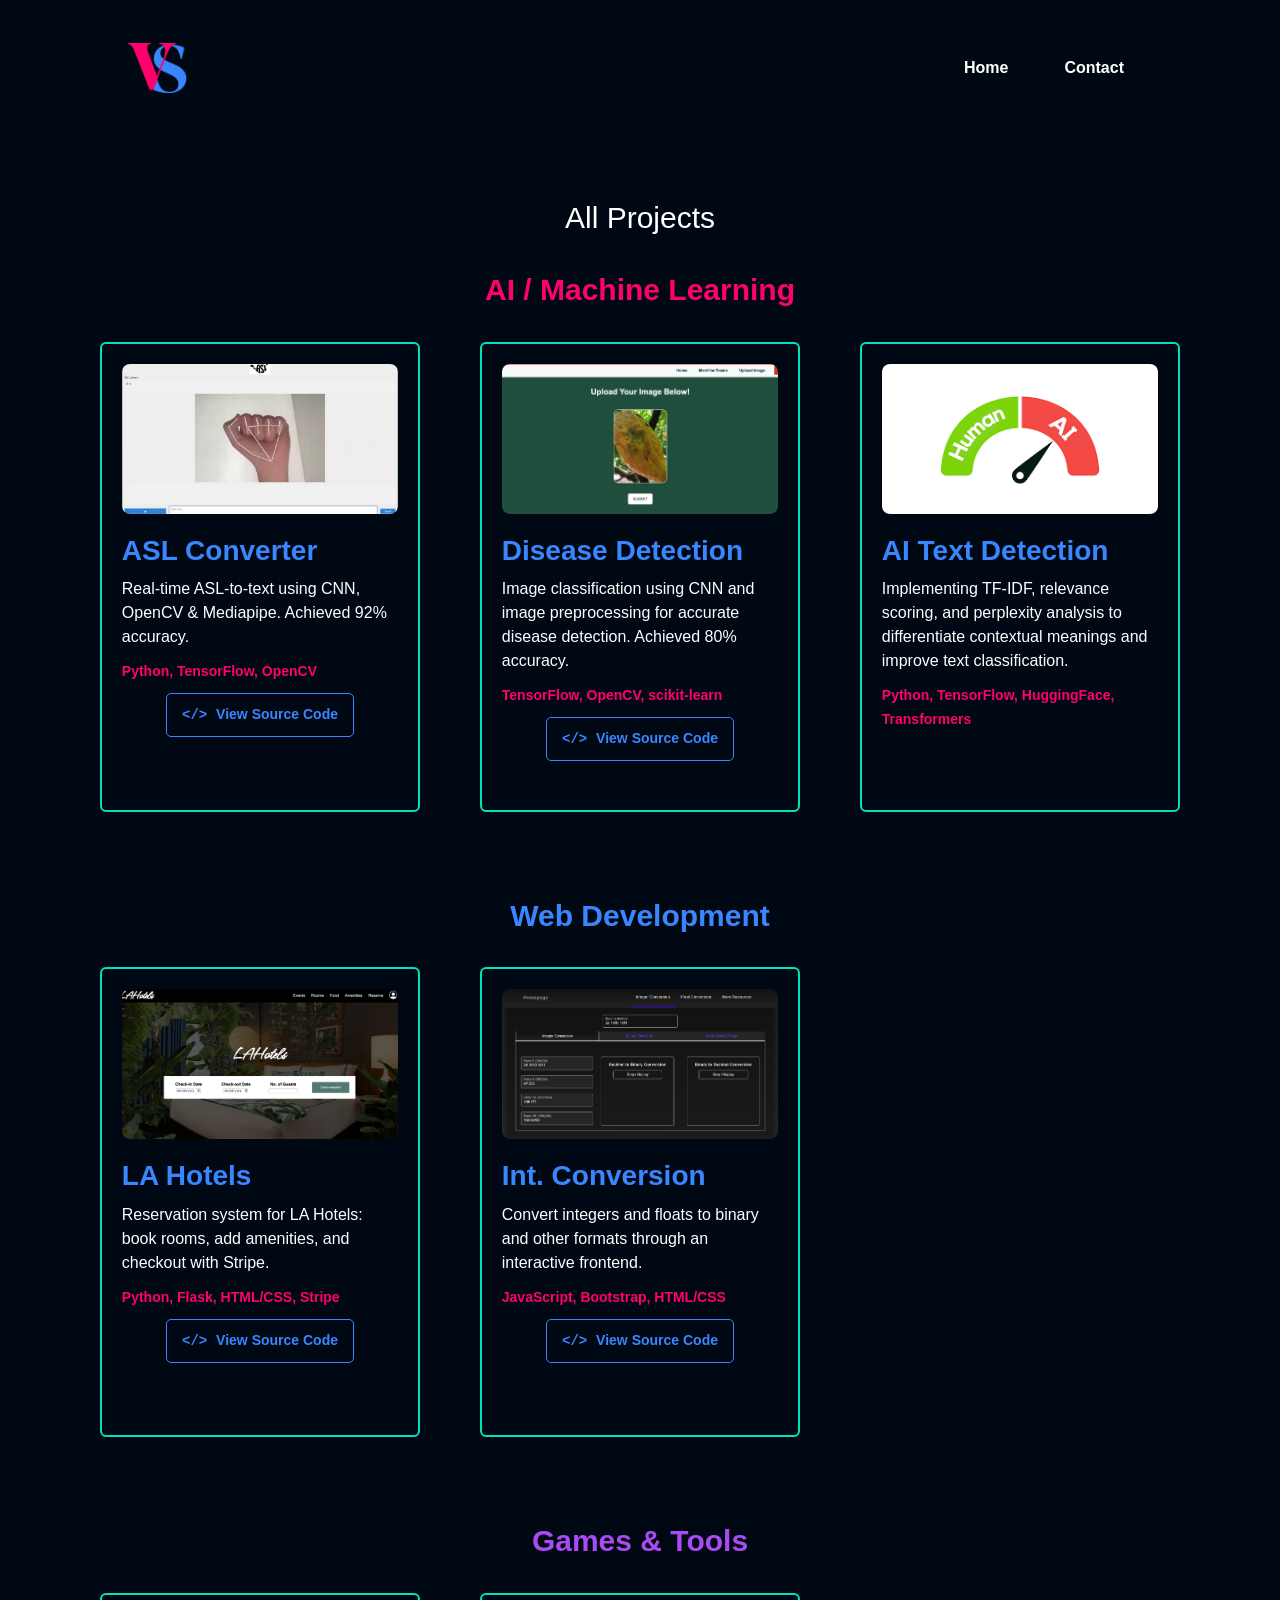
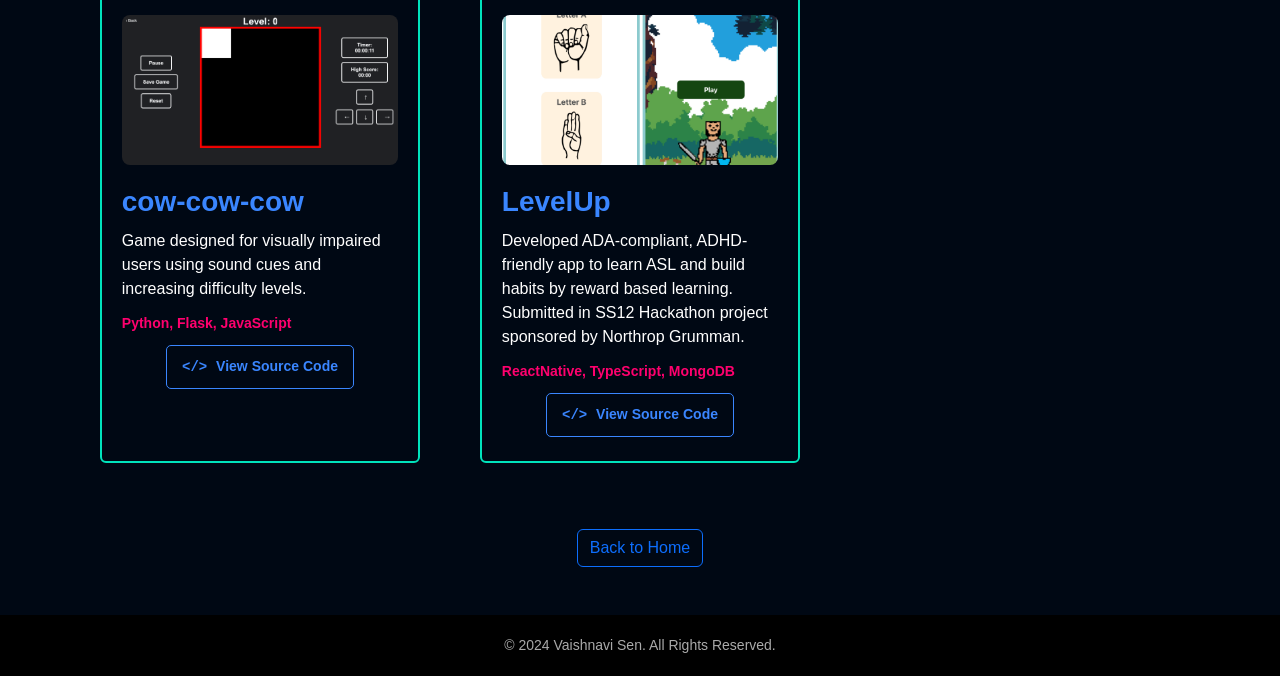
<file: projects.html>
<!DOCTYPE html>
<html lang="en">
<head>
    <meta charset="UTF-8">
    <meta name="viewport" content="width=device-width, initial-scale=1.0">
    <title>All Projects – Vaishnavi Sen</title>
    <link href="https://cdn.jsdelivr.net/npm/bootstrap@5.3.3/dist/css/bootstrap.min.css" rel="stylesheet">
    <link href="styles.css" rel="stylesheet">
    <link rel="icon" type="image/png" href="images/VSLogoBluePinkV2.png">
</head>
<body>
    <header>
        <nav class="navbar navbar-expand-lg navbar-light">
            <a class="navbar-brand logo" href="/">
                <img src="images/VSLogoBluePinkV2.png" alt="Vaishnavi Sen logo">
            </a>
            <button class="navbar-toggler" type="button" data-bs-toggle="collapse" data-bs-target="#navbarNav" aria-controls="navbarNav" aria-expanded="false" aria-label="Toggle Navigation">
                <span class="navbar-toggler-icon"></span>
            </button>
            <div class="collapse navbar-collapse" id="navbarNav">
                <ul class="navbar-nav ms-auto nav-menu">
                    <li class="nav-item"><a class="nav-link" href="index.html#projects">Home</a></li>
                    <li class="nav-item"><a class="nav-link" href="index.html#contact">Contact</a></li>
                </ul>
            </div>
        </nav>
    </header>

    <div class="projects">
        <div class="container">
            <h1 class="heading text-center mb-3">All Projects</h1>
            <h2 class="heading text-center mb-3" style="color:#FF006E;"><strong>AI / Machine Learning</strong></h2>
            <div class="row">
                <div class="project-card col-lg-4 col-md-6 col-sm-12 visible">
                  <div class="project">
                    <img src="images/asl.png" class="project-image" alt="ASL Converter project screenshot">
                    <h3>ASL Converter</h3>
                    <p>Real-time ASL-to-text using CNN, OpenCV & Mediapipe. Achieved 92% accuracy.</p>
                    <small class="project-tech">Python, TensorFlow, OpenCV</small>
                    <div class="text-center">
                      <a href="https://github.com/Vaish1405/aslConverter" class="github-button" target="_blank" rel="noopener noreferrer">
                        <span class="code-icon">&lt;/&gt;</span>  View Source Code
                      </a>
                    </div>
                  </div>
                </div>
                <div class="project-card col-lg-4 col-md-6 col-sm-12 visible">
                    <div class="project">
                        <img src="images/colco.png" alt="Cacao Disease Project Screenshot" class="project-image">
                        <h3>Disease Detection</h3>
                        <p>Image classification using CNN and image preprocessing for accurate disease detection. Achieved 80% accuracy.</p>
                        <small class="project-tech">TensorFlow, OpenCV, scikit-learn</small>
                        <div class="text-center">
                            <a href="https://github.com/Vaish1405/colco-ml" class="github-button" target="_blank" rel="noopener noreferrer">
                                <span class="code-icon">&lt;/&gt;</span>  View Source Code
                            </a>
                        </div>
                    </div>
                </div>
                <div class="project-card col-lg-4 col-md-6 col-sm-12 visible">
                    <div class="project">
                      <img src="images/ai-text.png" class="project-image" alt="AI Text Detection project screenshot">
                      <h3>AI Text Detection</h3>
                      <p>Implementing TF-IDF, relevance scoring, and perplexity analysis to differentiate contextual meanings and improve text classification.
                    </p>
                      <small class="project-tech">Python, TensorFlow, HuggingFace, Transformers</small>
                    </div>
                </div>
            </div>
            <h2 class="heading text-center mt-5 mb-3" style="color:#3A86FF;"><strong>Web Development</strong> </h2>
            <div class="row">
                <div class="project-card col-lg-4 col-md-6 col-sm-12 visible">
                    <div class="project">
                        <img src="images/hotels-project.png" alt="LA Hotels" class="project-image">
                        <h3>LA Hotels</h3>
                        <p>Reservation system for LA Hotels: book rooms, add amenities, and checkout with Stripe.</p>
                        <small class="project-tech">Python, Flask, HTML/CSS, Stripe</small>
                        <div class="text-center">
                            <a href="https://github.com/Vaish1405/380Project" class="github-button" target="_blank" rel="noopener noreferrer"><span class="code-icon">&lt;/&gt;</span>  View Source Code</a>
                        </div>
                    </div>
                </div>
                <div class="project-card col-lg-4 col-md-6 col-sm-12 visible">
                    <div class="project">
                        <img src="images/interger-project.png" alt="Integer Conversion" class="project-image">
                        <h3>Int. Conversion</h3>
                        <p>Convert integers and floats to binary and other formats through an interactive frontend.</p>
                        <small class="project-tech">JavaScript, Bootstrap, HTML/CSS</small>
                        <div class="text-center">
                            <a href="https://github.com/smf-steve/integers-conversion-encoding" class="github-button" target="_blank" rel="noopener noreferrer"><span class="code-icon">&lt;/&gt;</span>  View Source Code</a>
                        </div>
                    </div>
                </div>
            </div>
            <h2 class="heading text-center mt-5 mb-3" style="color:#AA4AF2;"><strong>Games & Tools</strong></h2>
            <div class="row">
                <div class="project-card col-lg-4 col-md-6 col-sm-12 visible">
                    <div class="project">
                        <img src="images/cow-project.png" alt="cow-cow-cow" class="project-image">
                        <h3>cow-cow-cow</h3>
                        <p>Game designed for visually impaired users using sound cues and increasing difficulty levels.</p>
                        <small class="project-tech">Python, Flask, JavaScript</small>
                        <div class="text-center">
                            <a href="https://github.com/vicat0ria/cow-cow-cow" class="github-button" target="_blank" rel="noopener noreferrer"><span class="code-icon">&lt;/&gt;</span> View Source Code</a>
                        </div>
                    </div>
                </div>
                <div class="project-card col-lg-4 col-md-6 col-sm-12 visible">
                    <div class="project">
                        <img src="images/levelUp.png" alt="levelUp Screenshot" class="project-image">
                        <h3>LevelUp</h3>
                        <p>Developed ADA-compliant, ADHD-friendly app to learn ASL and build habits by reward based learning. Submitted in SS12 Hackathon project sponsored by Northrop Grumman.
                        </p>
                        <small class="project-tech">ReactNative, TypeScript, MongoDB</small>
                        <div class="text-center">
                            <a href="https://github.com/vicat0ria/cow-cow-cow" class="github-button" target="_blank" rel="noopener noreferrer"><span class="code-icon">&lt;/&gt;</span> View Source Code</a>
                        </div>
                    </div>
                </div>
            </div>
              
        <div class="text-center my-5">
            <a href="/" class="btn btn-outline-primary">Back to Home</a>
        </div>
    </div>
    </div>

    <footer>
        <p>&copy; 2024 Vaishnavi Sen. All Rights Reserved.</p>
    </footer>
    <script src="https://cdn.jsdelivr.net/npm/bootstrap@5.3.3/dist/js/bootstrap.bundle.min.js"></script>
</body>
</html>
</file>
<file: styles.css>
* {
    margin: 0;
    padding: 0;
    box-sizing: border-box;
}

body {
    font-family: 'Poppins', sans-serif;
    background-color: #000814;
}

header {
    height: 180px !important;
}
@media screen and (min-width: 600px) {
    header {
        padding: 30px 10%;
    }
}
@media screen and (max-width: 600px) {
    header {
        padding: 20px;
    }
}

.logo img {
    cursor: pointer;
    height: 50px; 
}
.navbar-toggler {
    background-color: white !important;
    border-radius: 10px;
    outline: none !important;
    margin: 0;
}
.navbar-toggler-icon {
    width: 35px;
    height: 35px;
}
.nav-wrapper {
    display: flex;
    align-items: center;
    margin-left: auto;
    justify-content: space-between;
    gap: 60px;
}

.nav-item {
    display: inline-block;
    padding: 0px 20px;
}

.nav-link {
    background: none;
    border: none;
    text-decoration: none;
    color: white !important;
    font-weight: bold;
}

.nav-link:hover {
    color: #007bff !important;
}

.contact-icons {
    list-style-type: none;
    display: flex;
    gap: 5px;
}

.contact-icons img {
    height: 24px; 
    width: auto;
}

.nav-link:hover img{
    opacity: 0.4;
}

.intro {
    margin-top: 40px;
    color: white; 
}
.intro-text{
    margin-bottom: 10px;
    margin-left: 5%;
}
.lev1 {
    font-size: 45px;
}
.name {
    color: #ff006e;
    font-weight: bold;
}
.lev2{
    font-size: 33px;
    color: #3a86ff;
}
.lev3 {
    font-size: 18px;
}
.headshot {
    height: 350px;
}
#dynamic-text-container {
    display: inline-block;
    overflow: hidden;
    position: relative;
    height: 1.2em;
    line-height: 1.2em;
}

/* Blinking cursor effect */
#dynamic-text::after {
    content: '|'; 
    animation: blink 1s infinite;
    margin-left: 4px;
    font-weight: bold;
}
  
@keyframes blink {
    50% {
        opacity: 0;
    }
}

.intro-buttons {
    margin-top: 3%;
    display: flex;
    justify-content: center;
    align-items: center;
    gap: 10%;
}
.intro-buttons a{
    border: 1px solid #3A86FF;
    padding: 10px 20px;
    text-decoration: none;
    color: #3A86FF;
    font-weight: bold;
}

.intro-buttons a:hover {
    background-color: #3A86FF;
    color: white;
}

.line-break {
    background-color: #AA4AF2;
    margin: auto;
    height: 2px;
    width: 20%;
}
.experience {
    margin-top: 100px;
    padding-bottom: 100px;
    background-color: #06071b;
}

.heading {
    padding-top: 20px;
    font-size: 30px;
    color: white;
    text-align: center;
}

.timeline {
    position: relative;
    max-width: 1200px;
    margin: 50px auto 0 auto;
}
.experience-card {
    padding: 10px 50px;
    position: relative;
    width: 50%;
}
.experience-card {
    transition: opacity 0.5s ease-in-out;
}
.experience-card.visible.left .text-box{
    opacity: 1;
    animation: moveright 0.5s linear forwards;
}
.experience-card.visible.right .text-box {
    opacity: 1;
    animation: moveleft 0.5s linear forwards;
}
.text-box {
    padding: 20px 30px;
    background: rgb(0, 8, 20);
    border-bottom: 2px solid #00E3BC;
    position: relative;
    /* font-size: 15px; */
    border-radius: 6px;
    opacity: 0;
}

@keyframes moveright {
    0% {
        transform: translateX(-30px);
    }
    100%{
        transform: translateX(0px);
    }
}

@keyframes moveleft {
    0% {
        transform: translateX(30px);
    }
    100%{
        transform: translateX(0px);
    }
}

.left {
    left: 0;
}
.right {
    left: 50%;
}
.experience-card img {
    position: absolute;
    width: 40px;
    border-radius: 50%;
    right: -20px;
    top: 32px;
    z-index: 10;
    opacity: 0;
}
.experience-card.visible img {
    opacity: 1;
    animation: bubble 0.5s ease-in-out;
}

@keyframes bubble {
    0% {
        transform: scale(1);
    }
    50% {
        transform: scale(2);
    }
    100% {
        transform: scale(1);
    }
}

.right img {
    left: -20px;
}
.timeline::after {
    content: '';
    position: absolute;
    width: 6px;
    height: 100%;
    background: #fff;
    top: 0;
    left: 50%;
    margin-left: -3px;
    z-index: 0;
    animation: moveline 2s linear forwards;
}

@keyframes moveline {
    0% {
        height: 0;
    }
    100% {
        height: 100%;
    }
}

.text-box h3 {
    font-weight: 600;
    color: #3A86FF;
}
.text-box h4{
    display: flex;
    justify-content: space-between;
    color: #c6c7c9;
    font-size: 16px;
    font-weight: bolder;
}
.text-box small{
    text-align: right;
    color: #c6c7c9;
    margin-bottom: 15px;
}
.text-box li{
    color: white;
}
.left-arrow {
    height: 0;
    width: 0;
    position: absolute;
    top: 25px;
    z-index: 0;
    border-top: 15px solid transparent;
    border-bottom: 15px solid transparent;
    border-left: 15px solid rgb(0, 227, 188);
    right: -15px;
}
.right-arrow {
    height: 0;
    width: 0;
    position: absolute;
    top: 25px;
    z-index: 0;
    border-top: 15px solid transparent;
    border-bottom: 15px solid transparent;
    border-right: 15px solid rgb(0, 227, 188);
    left: -15px;
}

@media screen and (max-width: 600px) {
    .timeline {
        margin: 50px auto;
    }
    .timeline:after {
        left: 31px;
    }
    .experience-card {
        width: 100%;
        padding-left: 80px;
        padding-right: 25px;
    }
    .text-box {
        font-size:13px;
    }
    .text-box small {
        margin-bottom: 10px;
    }
    .right {
        left: 0;
    }
    .left img, .right img {
        left: 10px;
    }
    .left-arrow, .right-arrow {
        border-right: 15px solid rgb(0, 227, 188);
        border-left: 0;
        left: -15px;
    }
}

.projects {
    background-color: #000814;
    margin: 0 auto;
}
.projects-container {
    max-width: 1200px;
    margin: 0 auto;
    padding: 30px;
    display: flex;
    justify-content: space-between;
}

.project {
    background-color: #000814;
    padding: 20px;
    margin: 5% 5%;
    border-radius: 6px;
    /* box-shadow: 0 2px 5px #00E3BC; */
    border: 2px solid #00E3BC;
    position: relative;
    opacity: 0;
    height: 470px;
}

.project-card.visible .project {
    opacity: 1;
    animation: movein 0.5s ease-in-out;
}

@keyframes movein {
    0% {
        transform: translateX(-30px);
    }
    100% {
        transform: translateX(0px);
    }
}
.project:hover {
    transform: scale(1.05);
}

.project h3 {
    color: #3A86FF;
    font-weight: 600;
    margin-bottom: 10px;
}

.project p {
    margin: 10px 0;
    color: white;
}

.project-image {
    width: 100%;
    height: 150px;
    max-width: 100%;
    margin-bottom: 20px;
    border-radius: 8px;
    object-fit: cover;
}

.project-tech {
    color: #FF006E;
    font-weight: bolder;
}

.github-button {
    display: inline-block;
    text-decoration: none;
    padding: 10px 15px;
    border-radius: 5px;
    font-size: 14px;
    margin-top: 10px;
    border: 1px solid #3A86FF;
    color: #3A86FF;
    font-weight: bold;
}

.github-button:hover {
    text-decoration: none;
    background-color: #3A86FF;
    color: white;
}

.code-icon {
    margin-right: 5px;
    font-weight: bold;
    font-family: monospace;
}

.contact {
    margin-top: 100px;
    background-color: #06071b;
}

.contact-heading {
    text-align: center;
    color: rgba(255, 255, 255, 0.7);
}

.contact p {
    padding: 15px;
}

.contact-form {
    border-radius: 15px;
    margin-bottom: 30px;
}

.contact-form label {
    color: #3A86FF;
    margin-top: 15px;
    display: block;
    font-weight: bold;
}
.contact-form textarea,
.contact-form .input {
    width: 100%;
    margin: 0;
    padding: 15px 20px;
    background-color: #000814;
    color: white;
    border: none;
    border-bottom: 1px solid rgb(219, 219, 219, 0.3);
}
.contact-form .input::placeholder {
    color: rgb(219, 219, 219, 0.5) !important;
}
.contact-form textarea:focus,
.contact-form .input:focus {
    border-bottom: 1px solid #00E3BC;
    outline: none;
}

.contact-form .btn {
    background-color: #06071b;
    text-decoration: none;
    margin-top: 35px !important;
    padding: 10px 30px;
    border-radius: 0px;
    font-size: 14px;
    margin-top: 10px;
    border: 1px solid #3A86FF;
    color: #3A86FF;
    font-weight: bold;
}

.contact-form .btn:hover {
    text-decoration: none;
    background-color: #3A86FF;
    color: white;
}

footer {
    margin-top: 30px;
    padding: 20px 50px;
    bottom: 0;
    background-color: black;
    color: #aaa;
    text-align: center;
    font-size: 14px;
}
footer p {
    margin: 0;
}
.container.form{
    padding-bottom: 20px;
}
</file>
